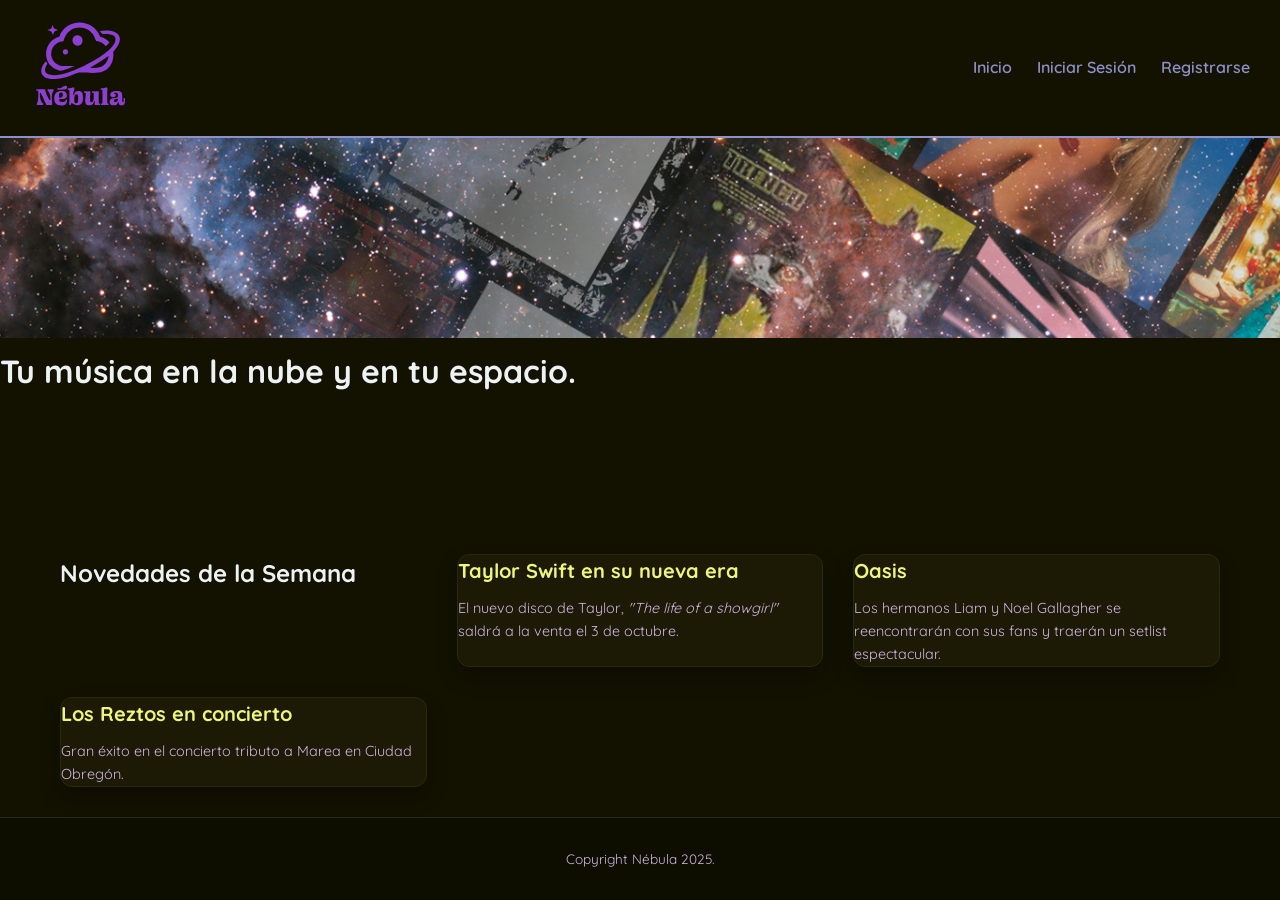
<file: src/main/resources/static/index.html>
<!DOCTYPE html>
<html lang="es">
<head>
    <meta charset="UTF-8">
    <meta name="viewport" content="width=device-width, initial-scale=1.0">
    <title>Nébula Music - Inicio (Código Base)</title>
    <link rel="stylesheet" href="./styles/styles.css">
</head>
<body>

    <!-- MENÚ DE NAVEGACIÓN -->
    <nav>
        <a class="logo" href="index.html">
            <img src="./imgs/nebula-03.svg" alt="Logo Nébula" width="100">
        </a>
        <ul>
            <li><a href="index.html">Inicio</a></li>
            <li><a href="iniciar-sesion.html">Iniciar Sesión</a></li>
            <li><a href="registro.html">Registrarse</a></li>
        </ul>
    </nav>

    <!-- CABECERA -->
    <header class="principal">
        <img src="./imgs/cover.jpg" alt="Cover Nébula" width="100%" height="200" style="object-fit: cover;">
        <h1>Tu música en la nube y en tu espacio.</h1>
    </header>

    <!-- CONTENIDO PRINCIPAL -->
    <main>
        
        <!-- SECCIÓN DE NOTICIAS -->
        <section id="noticias">
            <h2>Novedades de la Semana</h2>

            <!-- Artículo 1 -->
            <article>
                <h3>Taylor Swift en su nueva era</h3>
                <p>El nuevo disco de Taylor, <i>"The life of a showgirl"</i> saldrá a la venta el 3 de octubre.</p>
            </article>

            <!-- Artículo 2 -->
            <article>
                <h3>Oasis</h3>
                <p>Los hermanos Liam y Noel Gallagher se reencontrarán con sus fans y traerán un setlist espectacular.</p>
            </article>

            <!-- Artículo 3 -->
            <article>
                <h3>Los Reztos en concierto</h3>
                <p>Gran éxito en el concierto tributo a Marea en Ciudad Obregón.</p>
            </article>

        </section>

    </main>

    <!-- PIE DE PÁGINA -->
    <footer>
        <p>Copyright Nébula 2025.</p>
    </footer>

</body>
</html>
</file>
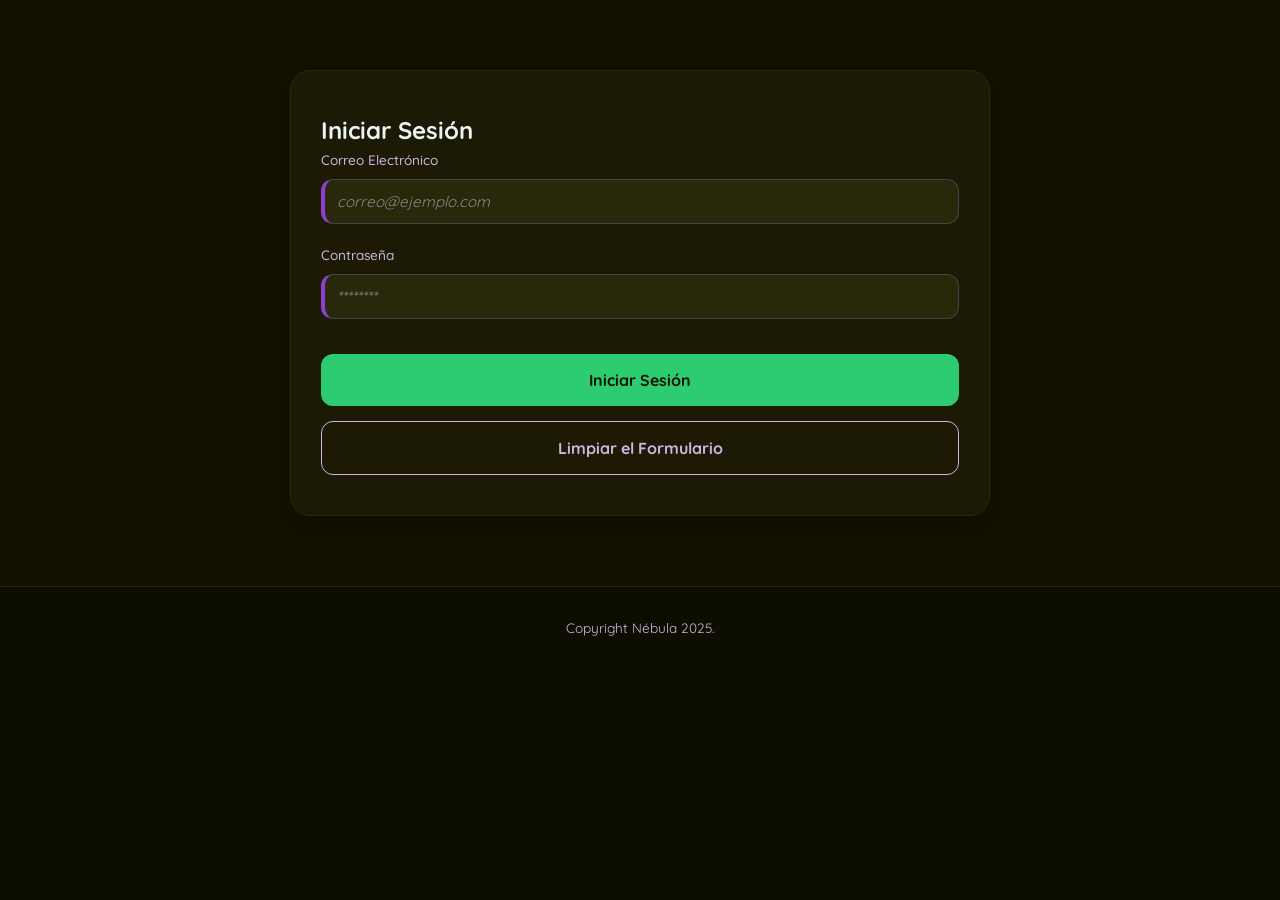
<file: src/main/resources/static/iniciar-sesion.html>
<!DOCTYPE html>
<html lang="es">
<head>
    <meta charset="UTF-8">
    <meta name="viewport" content="width=device-width, initial-scale=1.0">
    <title>Nébula Music - Iniciar Sesión</title>
    <link rel="stylesheet" href="./styles/styles.css">
</head>
<body>

    <main class="auth-container">
        <section class="auth-card">
            <form method="post" action="https://tuserver/autentication" enctype="application/x-www-form-urlencoded">
                <h1>Iniciar Sesión</h1>

                <div>
                    <label>Correo Electrónico</label>
                    <input type="email"
                           id="correo"
                           name="correo"
                           placeholder="correo@ejemplo.com"
                           required minlength="5"
                           maxlength="100"
                    >
                </div>

                <div>
                    <label for="contrasenia">Contraseña</label>
                    <input type="password" name="contrasenia" id="contrasenia" placeholder="********" required>
                </div>

                <deiv>
                    <button type="submit">Iniciar Sesión</button>
                    <button type="reset">Limpiar el Formulario</button>
                </deiv>

            </form>
        </section>
    </main>

    <footer>
        <p>Copyright Nébula 2025.</p>
    </footer>

</body>
</html>
</file>
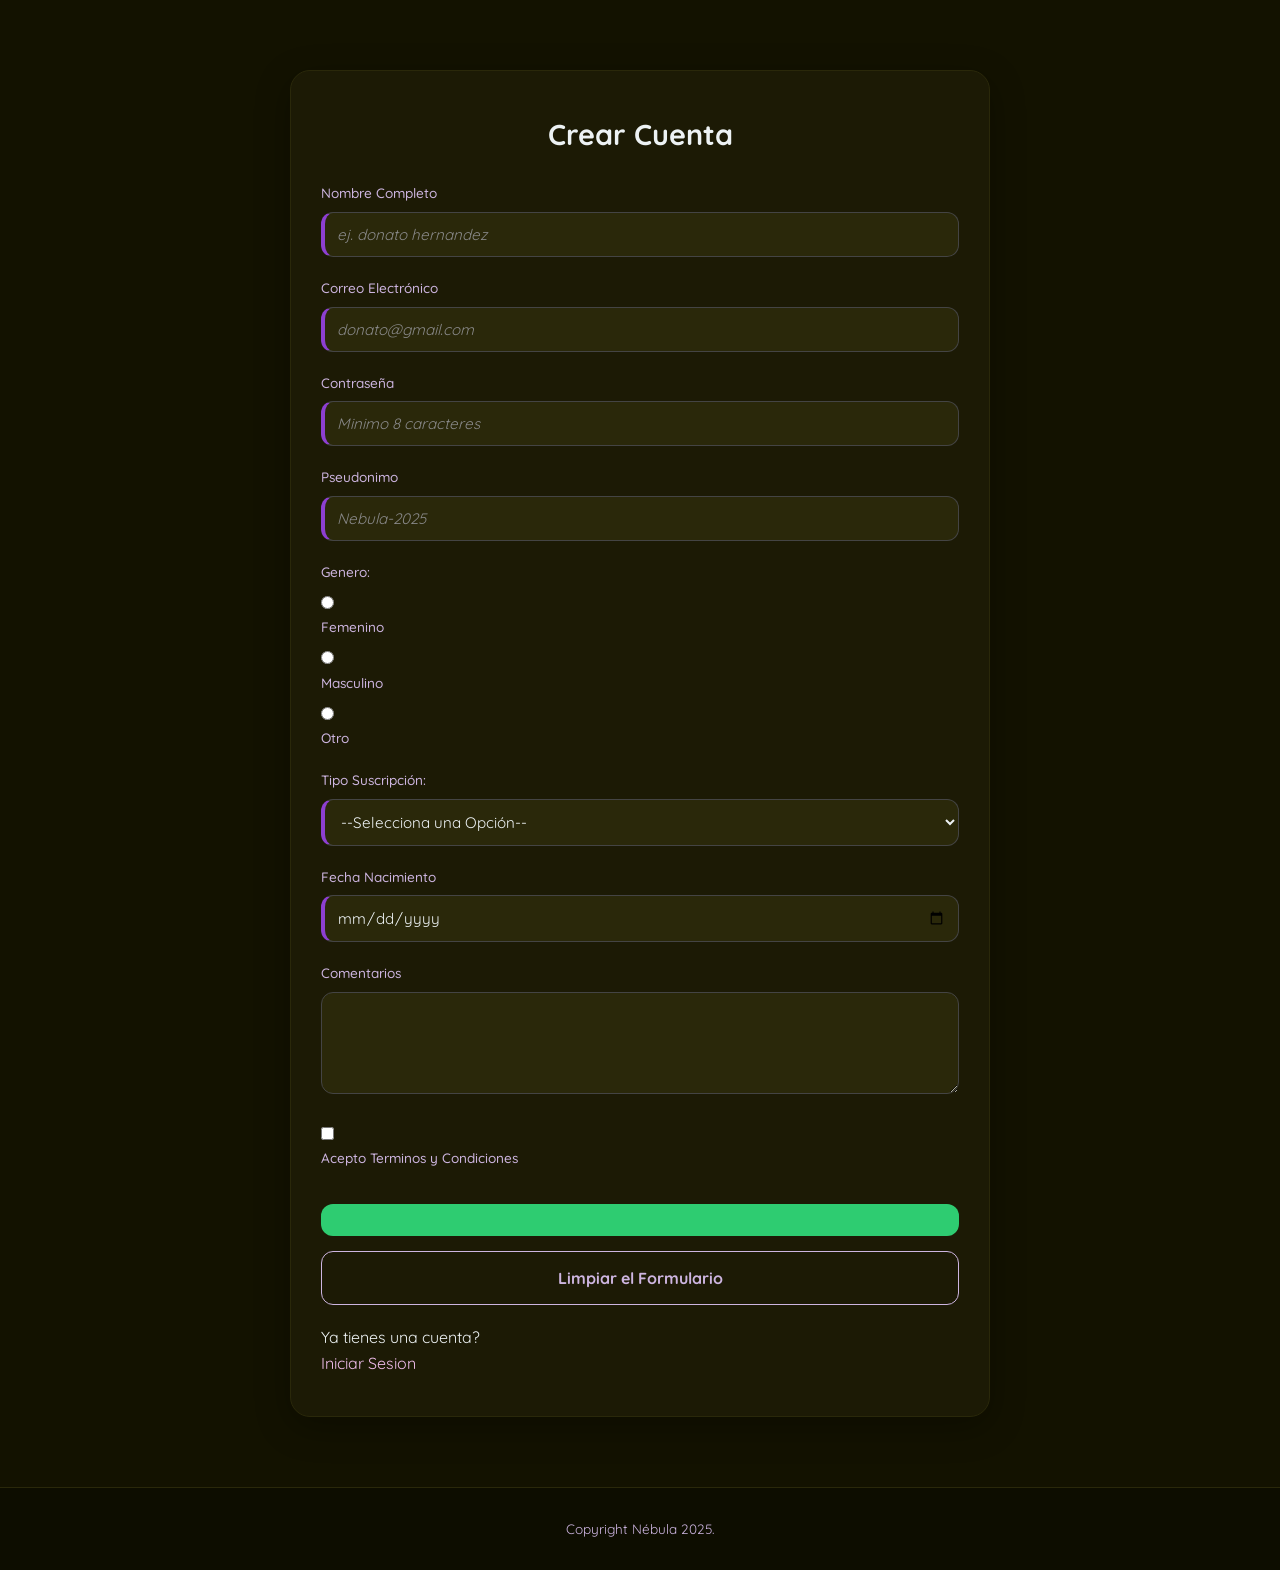
<file: src/main/resources/static/registro.html>
<!DOCTYPE html>
<html lang="es">
<head>
    <meta charset="UTF-8">
    <meta name="viewport" content="width=device-width, initial-scale=1.0">
    <title>Nébula Music - Registro</title>
    <link rel="stylesheet" href="./styles/styles.css">
</head>
<body>

    <main class="auth-container">
        <section class="auth-card">
            <form class="auth-form" method="post" action="/crear-cuenta" enctype="application/x-www-form-urlencoded">
                <h2>Crear Cuenta</h2>

                <div>
                    <label for="nombre">Nombre Completo</label>
                    <input type="text" id="nombre" name="nombre" placeholder="ej. donato hernandez" required minlength="10">
                </div>

                <div>
                    <label for="correo">Correo Electrónico</label>
                    <input type="email" id="correo" name="correo" placeholder="donato@gmail.com" required>
                </div>

                <div>
                    <label type="contrasenia">Contraseña</label>
                    <input type="password" id="contrasenia" name="contrasenia" placeholder="Minimo 8 caracteres" required>
                </div>

                <div>
                    <label type="txt_pseudonimo">Pseudonimo</label>
                    <input type="text"
                           id="txt_pseudonimo"
                           name="txt_pseudonimo"
                           required
                           pattern="[a-zA-Z]{3,10}-[0-9]{2,10}"
                           placeholder="Nebula-2025">
                </div>

                <div>
                    <label>Genero:</label>
                    <div>
                        <input type="radio" id="rad_femenino" name="rad_genero" value="femenino" required>
                        <label for="rad_femenino">Femenino</label>
                        <input type="radio" id="rad_masculino" name="rad_genero" value="masculino">
                        <label for="rad_masculino">Masculino</label>
                        <input type="radio" id="rad_otro" name="rad_genero" value="otro">
                        <label for="rad_otro">Otro</label>
                    </div>
                </div>

                <div>
                    <label for="sel_suscripcion">Tipo Suscripción:</label>
                    <select id="sel_suscripcion" name="sel_suscripcion" required>
                        <option value="">--Selecciona una Opción--</option>
                        <option value="gratis">Gratis</option>
                        <option value="premium_mensual">Premium Mensual ($99/mes)</option>
                        <option value="premium_anual">Premium Anual ($899/mes)</option>
                    </select>
                </div>

                <div>
                    <label for="fechaNacimiento">Fecha Nacimiento</label>
                    <input type="date" id="fechaNacimiento" name="fechaNacimiento" required>
                </div>

                <div>
                    <label for="comentarios">Comentarios</label>
                    <textarea id="comentarios" name="comentarios" rows="4" cols="40" placeholder="Cuentanos que música tye gusta">
                    </textarea>
                </div>

                <div>
                    <input type="checkbox" id="terminos" name="chk_terminos" value="aceptado" required>
                    <label>Acepto Terminos y Condiciones</label>
                </div>

                <div>
                    <button type="submit"Crear una Cuenta></button>
                    <button type="reset">Limpiar el Formulario</button>
                </div>

            </form>
            <p>Ya tienes una cuenta?</p><a href="iniciar-sesion.html">Iniciar Sesion</a>
        </section>
    </main>

    <footer>
        <p>Copyright Nébula 2025.</p>
    </footer>

</body>
</html>
</file>
<file: src/main/resources/static/styles/styles.css>
/* ==========================================================
   NÉBULA MUSIC - CÓDIGO BASE (ESTILOS PARA ALUMNOS)
   ==========================================================
   Este archivo contiene únicamente la configuración inicial,
   reseteo básico y la paleta de colores del proyecto mediante
   variables de CSS (:root).

   Enfoque: MOBILE FIRST + RESPONSIVE
   - Base: móvil (320px - 480px)
   - @media (min-width: 768px): tablet
   - @media (min-width: 1024px): escritorio
*/

@import url('https://fonts.googleapis.com/css2?family=Quicksand:wght@300..700&display=swap');

:root {

    --card-bg-dark: #1c1a05;
    --bg-color-dark: #131200;      /* Fondo principal modo oscuro */
    --text-color-dark: #EDF2F4;    /* Texto principal */
    --links-color-dark: #EFBDEB;   /* Color normal de enlaces */
    --links-hover-dark: #8D91C7;   /* Color de enlaces al pasar el mouse */
    --nav-links: #8d3fd1;          /* Color de enlaces de navegación */
    --highlight: #EDF67D; /* Color de acento/resaltados */
    --btn-primary: #2ecc71; /* Color de botones principales (enviar) */
    --btn-primary-hover: #27ae60;
    --radius: 12px;
}

/* Reset básico de márgenes, paddings y modelo de caja */
* {
    box-sizing: border-box;
    margin: 0;
    padding: 0;
}

body {
    background-color: var(--bg-color-dark);
    color: var(--text-color-dark);
    font-family: 'Quicksand', sans-serif;
    line-height: 1.6;
    display: grid;
    grid-template-rows: auto 1fr auto;
    min-height: 100vh;
}

/* ==========================================================
   NAVEGACIÓN
   ========================================================== */

nav{
    display: flex;
    flex-wrap: wrap;
    justify-content: space-between;
    align-items: center;
    background-color: var(--bg-color-dark);
    padding: 15px 30px;
    border-bottom: 2px solid var(--links-hover-dark);
    position: sticky;
    top: 0;
    z-index: 100;
}

#menu-toggle{
    display: none;
}

/* Móvil: botón hamburguesa visible */
.menu-button{
    display: flex;
    cursor: pointer;
    flex-direction: column;
    justify-content: center;
    gap: 5px;
    width: 30px;
}

.menu-button span{
    display: block;
    height: 3px;
    width: 100%;
    background-color: var(--links-hover-dark);
    border-radius: 2px;
    transition: all 0.3s ease;
}

/* Móvil: menú oculto por defecto, vertical al desplegarse */
nav ul{
    display: none;
    flex-direction: column;
    list-style: none;
    gap: 20px;
    align-items: center;
    width: 100%;
    padding: 20px 0;
    margin-top: 15px;
    background-color: rgba(19, 18, 0, 0.98);
    border-bottom: 2px solid #2a280a;
    box-shadow: 0 10px 15px rgba(0, 0, 0, 0.5);
}

#menu-toggle:checked ~ ul{
    display: flex;
}

#menu-toggle:checked ~ .menu-button span:nth-child(1) {
    transform: rotate(45deg) translate(5px, 6px);
}

#menu-toggle:checked ~ .menu-button span:nth-child(2) {
    opacity: 0;
}

#menu-toggle:checked ~ .menu-button span:nth-child(3) {
    transform: rotate(-45deg) translate(5px, -7px);
}

nav a{
    color: var(--links-hover-dark);
    text-decoration: none;
    font-weight: 600;
    transition: color 0.3s ease;
}

nav a:hover{
    color: var(--highlight);
}

/* ==========================================================
   CABECERA / HERO
   ========================================================== */

header .principal{
    position: relative;
    overflow: hidden;
    height: 250px;
    display: flex;
    align-items: center;
    justify-content: center;
    text-align: center;
}

header .principal img{
    position: absolute;
    width: 100%;
    height: 100%;
    object-fit: cover;
    z-index: 1;
    opacity: 0.4;
}

header .principal h1{
    position: relative;
    z-index: 2;
    font-size: 1.6rem;
    padding: 0 20px;
    max-width: 800px;
    color: var(--text-color-dark);
}

header .principal span{
    color: var(--highlight);
    text-shadow: 0 0 10px rgba(237, 246, 125, .5);
}

/* ==========================================================
   CONTENIDO PRINCIPAL
   ========================================================== */

main{
    max-width: 1200px;
    width: 100%;
    margin: 30px auto;
    padding: 0 20px;
}

/* Móvil: 1 columna */
#noticias{
    display: grid;
    grid-template-columns: 1fr;
    gap: 30px;
}

#noticias article{
    background-color: var(--card-bg-dark);
    border-radius: var(--radius);
    overflow: hidden;
    box-shadow: 0 10px 20px rgba(0,0,0,0.3);
    transition: transform 0.3s ease, box-shadow 0.3s ease;
    border: 1px solid #2a280a;
    display: flex;
    flex-direction: column;
}

#noticias article:hover{
    transform: translate(-5px);
    box-shadow: 0 15px 30px rgba(0,0,0,0.5);
}

#noticias article img{
    width: 100%;
    height: 200px;
    object-fit: cover;
}

#noticias article .content{
    padding: 20px;
    display: flex;
    flex-direction: column;
    justify-content: space-between;
    flex-grow: 1;
}
#noticias article h3{
    color: var(--highlight);
    margin-bottom: 10px;
    font-size: 1.25rem;
}

#noticias article p{
    font-size: 0.9rem;
    color: #cdb5e0;
}

/* ==========================================================
   FORMULARIOS DE AUTENTICACIÓN
   ========================================================== */

.auth-container{
    display: flex;
    justify-content: center;
    align-items: center;
    padding: 20px 10px;
}

/* Móvil: ocupa casi todo el ancho */
.auth-card{
    background-color: var(--card-bg-dark);
    width: 100%;
    max-width: 100%;
    padding: 30px 20px;
    border-radius: 20px;
    box-shadow: 0 10px 35px rgba(0,0,0,0.3);
    border: 1px solid #2a280a;
    transition: max-width 0.3s ease;
}

.form-logo{
    text-align: center;
    margin-bottom: 25px;
}

.form-logo img{
    height: 80px;
}

.form-header{
    text-align: center;
    margin-bottom: 30px;
}

.form-header h3{
    font-size: 1.8rem;
}

.auth-card h2{
    text-align: center;
    margin-bottom: 25px;
    font-size: 1.8rem;
}

.form-group{
    margin-bottom: 20px;
}

.auth-card > form > div{
    margin-bottom: 20px;
}

.form-group label,
.auth-card label{
    display: block;
    font-size: .85rem;
    font-weight: 500;
    margin-bottom: 8px;
    color: #cdb5e0
}

input[type="text"],
input[type="email"],
input[type="password"],
input[type="date"],
select,
textarea {
    width: 100%;
    padding: 12px;
    border-radius: var(--radius);
    border: 1px solid #444;
    background-color: #2a280a;
    color: var(--text-color-dark);
    font-family: "Quicksand";
    font-size: .95rem;
    box-sizing: border-box;
    transition: border-color 0.3s ease, box-shadow 0.3s ease;
}

input:focus,
select:focus,
textarea:focus{
    outline: none;
    border-color: var(--highlight);
    box-shadow: 0 0 8px rgba(237, 246, 125, 0.3);
    background-color: #2a280a;
}

input:-webkit-autofill,
input:-webkit-autofill:hover,
input:-webkit-autofill:focus,
textarea:-webkit-autofill {
    -webkit-box-shadow: 0 0 0 1000px #2a280a inset;
    -webkit-text-fill-color: var(--text-color-dark);
    transition: background-color 5000s ease-in-out 0s;
}

input:required,
select:required{
    border-left: 4px solid var(--nav-links);
}

input::placeholder,
textarea::placeholder{
    color: #888;
    font-style: italic;
}

.radio-group{
    display: flex;
    flex-direction: row;
    flex-wrap: wrap;
    gap: 15px;
    align-items: center;
    padding: 10px 12px;
    margin-top: 5px;
    border-radius: var(--radius);
    background-color: #2a280a;
    border: 1px solid #444;
}
.radio-group input[type="radio"]{
    accent-color: var(--nav-links);
    cursor: pointer;
    width: 16px;
    height: 16px;
}

.radio-group label{
    margin: 0;
    cursor: pointer;
    font-size: .9rem;
    color: var(--text-color-dark);
}

.checkbox-group{
    display: flex;
    align-items: center;
    gap: 10px;
    padding: 10px 12px;
    margin-top: 5px;
    border-radius: var(--radius);
    background-color: #2a280a;
    border: 1px solid #444;
}

.checkbox-group input[type="checkbox"]{
    accent-color: var(--nav-links);
    cursor: pointer;
    width: 18px;
    height: 18px;
}

.checkbox-group label{
    margin: 0;
    cursor: pointer;
    font-size: .9rem;
    color: var(--text-color-dark);
}

.link{
    text-align: center;
    margin-top: 15px;
    font-size: .9rem;
    display: flex;
    flex-direction: column;
    gap: 5px;
}

.auth-card a,
.link a{
    color: var(--links-color-dark);
    text-decoration: none;
    transition: color 0.3s ease;
}

.auth-card a:hover,
.link a:hover{
    color: var(--highlight);
}

/* Botones de formulario */
button{
    width: 100%;
    padding: 16px;
    border-radius: var(--radius);
    border: none;
    font-weight: bold;
    font-size: 1rem;
    font-family: "Quicksand";
    cursor: pointer;
    transition: all .3s ease;
    margin-top: 15px;
}

/* Botón principal (enviar / iniciar sesión / crear cuenta): verde */
button[type="submit"],
.btn-primary{
    background-color: var(--btn-primary);
    color: #131200;
    border: none;
    width: 100%;
    border-radius: var(--radius);
}

button[type="submit"]:hover,
.btn-primary:hover{
    background-color: var(--btn-primary-hover);
    box-shadow: 0 0 15px rgba(46, 204, 113, 0.4);
}

/* Botón secundario (limpiar / cancelar): borde, fondo transparente */
button[type="reset"],
.btn-secondary{
    background-color: transparent;
    border: 1px solid #cdb5e0;
    color: #cdb5e0;
    width: 100%;
    border-radius: var(--radius);
}

button[type="reset"]:hover,
.btn-secondary:hover{
    background-color: #cdb5e0;
    color: var(--bg-color-dark);
}

/* PIE DE PÁGINA*/
footer{
    display: flex;
    flex-direction: column;
    align-items: center;
    gap: 8px;
    padding: 30px 20px;
    text-align: center;
    border-top: 1px solid #2a280a;
    background-color: rgba(0,0,0,0.3);
}

footer p{
    font-size: .85rem;
    color: #cdb5e0;
}

footer a{
    font-size: .85rem;
    color: var(--links-color-dark);
    text-decoration: none;
    transition: color 0.3s ease;
}

footer a:hover{
    color: var(--highlight);
}

/*TABLET (>= 768px)*/
@media (min-width: 768px) {

    /* Tarjetas de noticias: 2 columnas */
    #noticias{
        grid-template-columns: repeat(2, 1fr);
    }

    /* Formularios un poco más anchos */
    .auth-container{
        padding: 40px 20px;
    }

    .auth-card{
        max-width: 700px;
        padding: 40px 30px;
    }

    header .principal h1{
        font-size: 2rem;
    }
}

/*ESCRITORIO (>= 1024px)*/
@media (min-width: 1024px) {

    /* Se oculta el botón hamburguesa */
    .menu-button{
        display: none;
    }

    /* El menú se muestra horizontal */
    nav ul{
        display: flex;
        flex-direction: row;
        align-items: center;
        gap: 25px;
        width: auto;
        padding: 0;
        margin-top: 0;
        background-color: transparent;
        border-bottom: none;
        box-shadow: none;
    }

    /* Hero a tamaño completo */
    header .principal{
        height: 400px;
    }

    header .principal h1{
        font-size: 2.5rem;
    }

    /* Tarjetas de noticias: 3 columnas */
    #noticias{
        grid-template-columns: repeat(3, 1fr);
    }

    /* Formulario centrado con ancho máximo fijo */
    .auth-card{
        max-width: 700px;
    }
}
</file>
